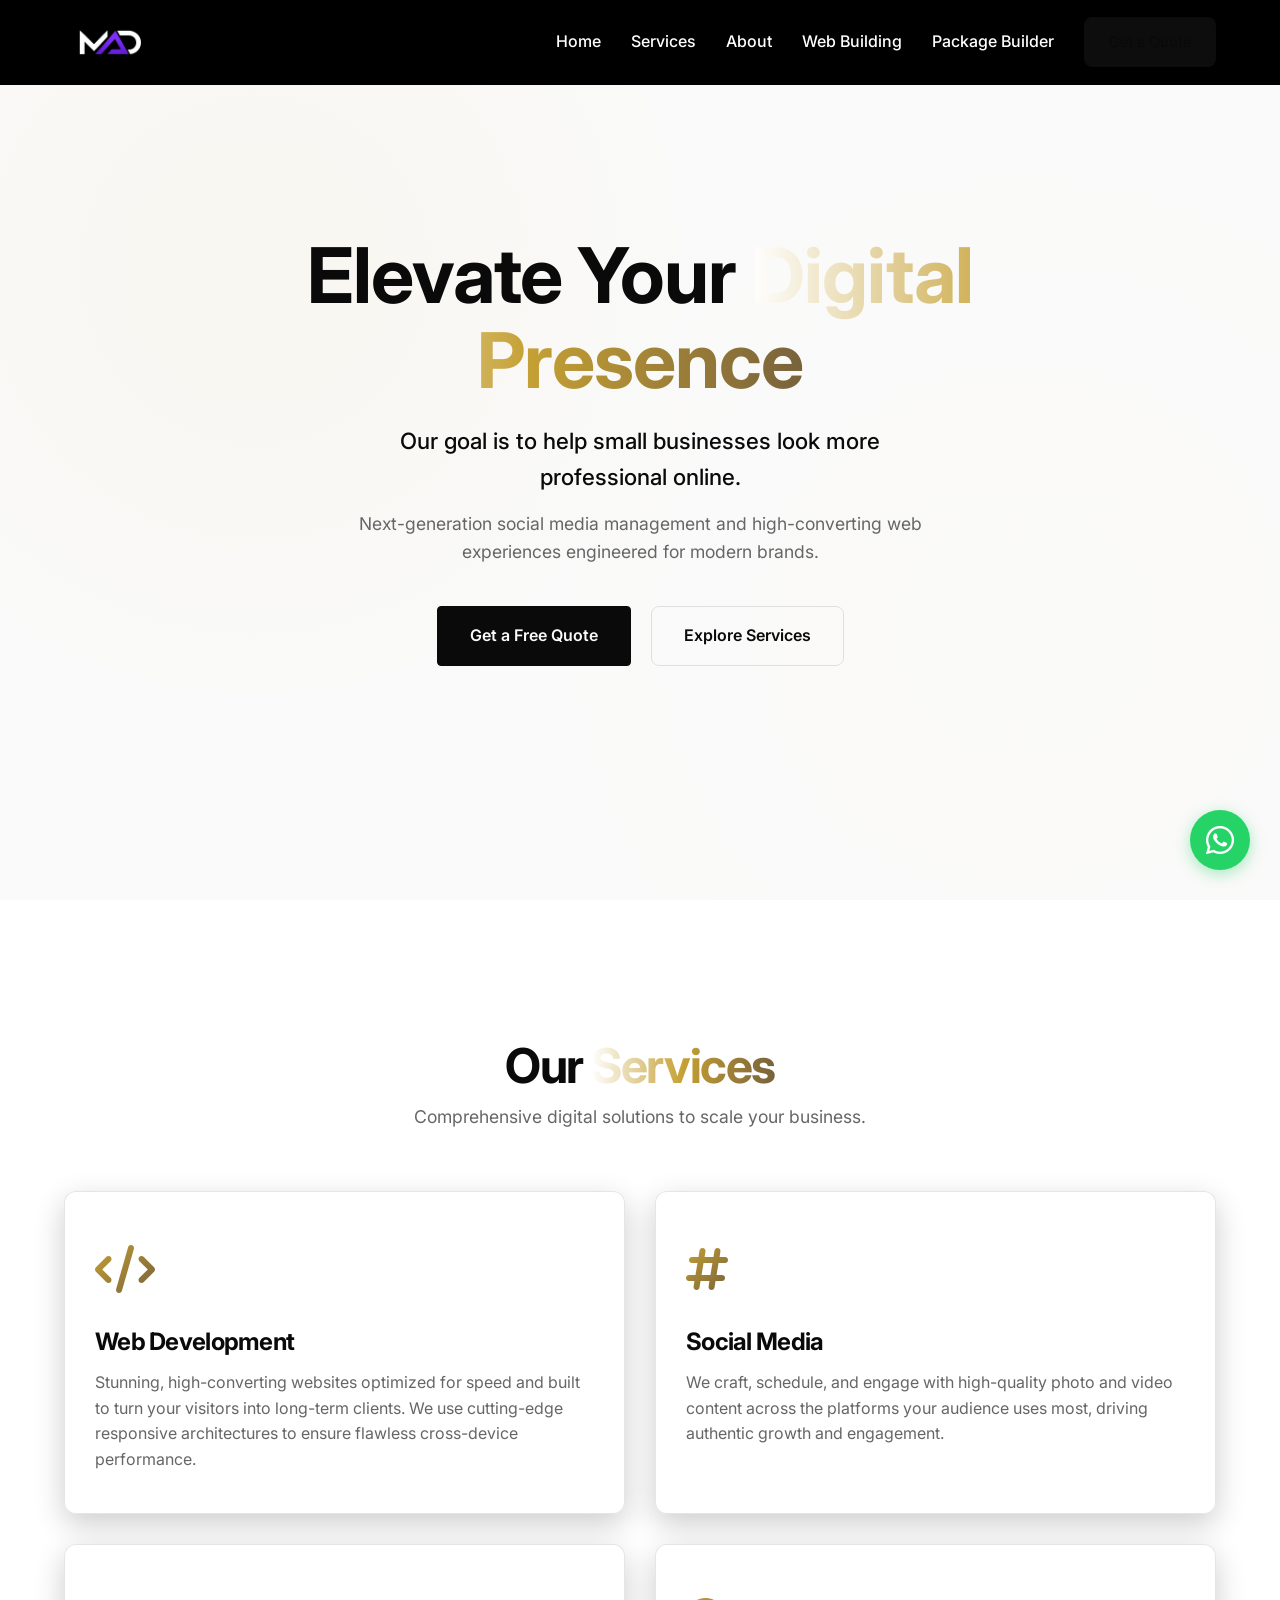
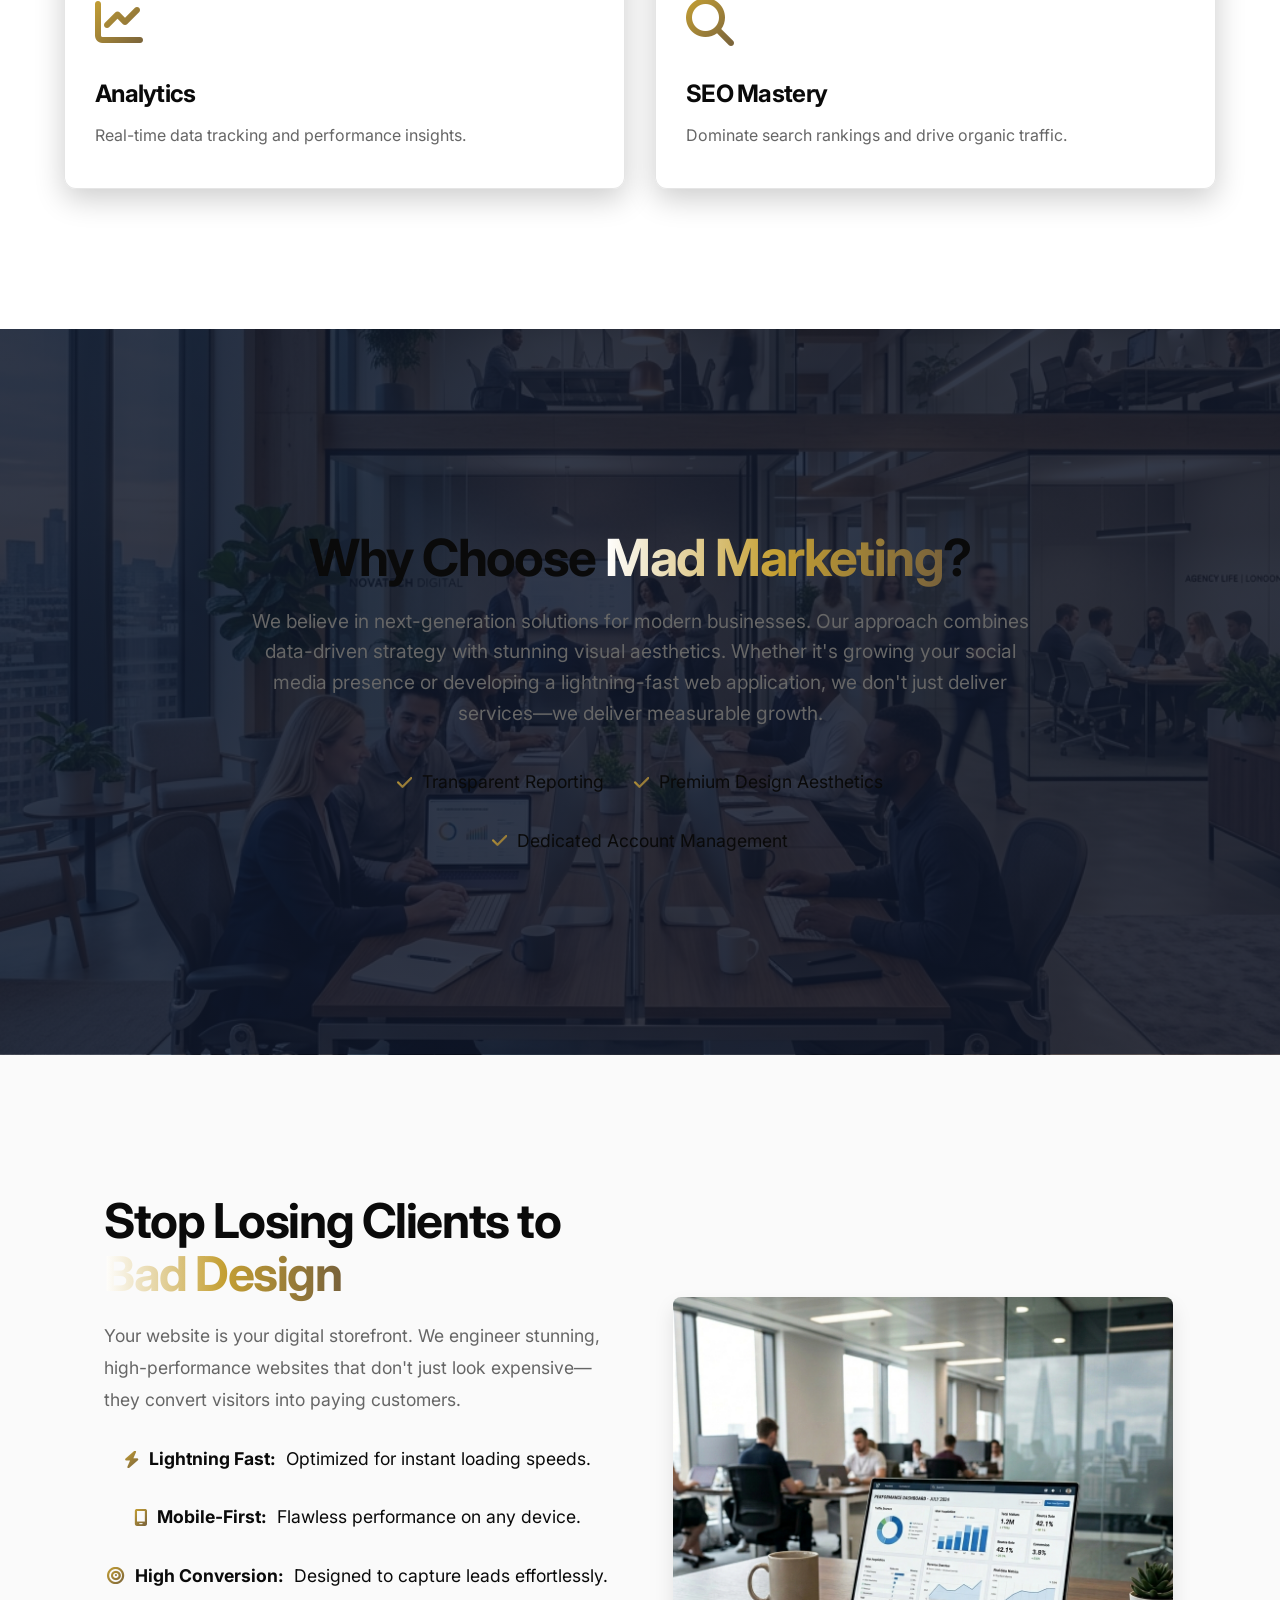
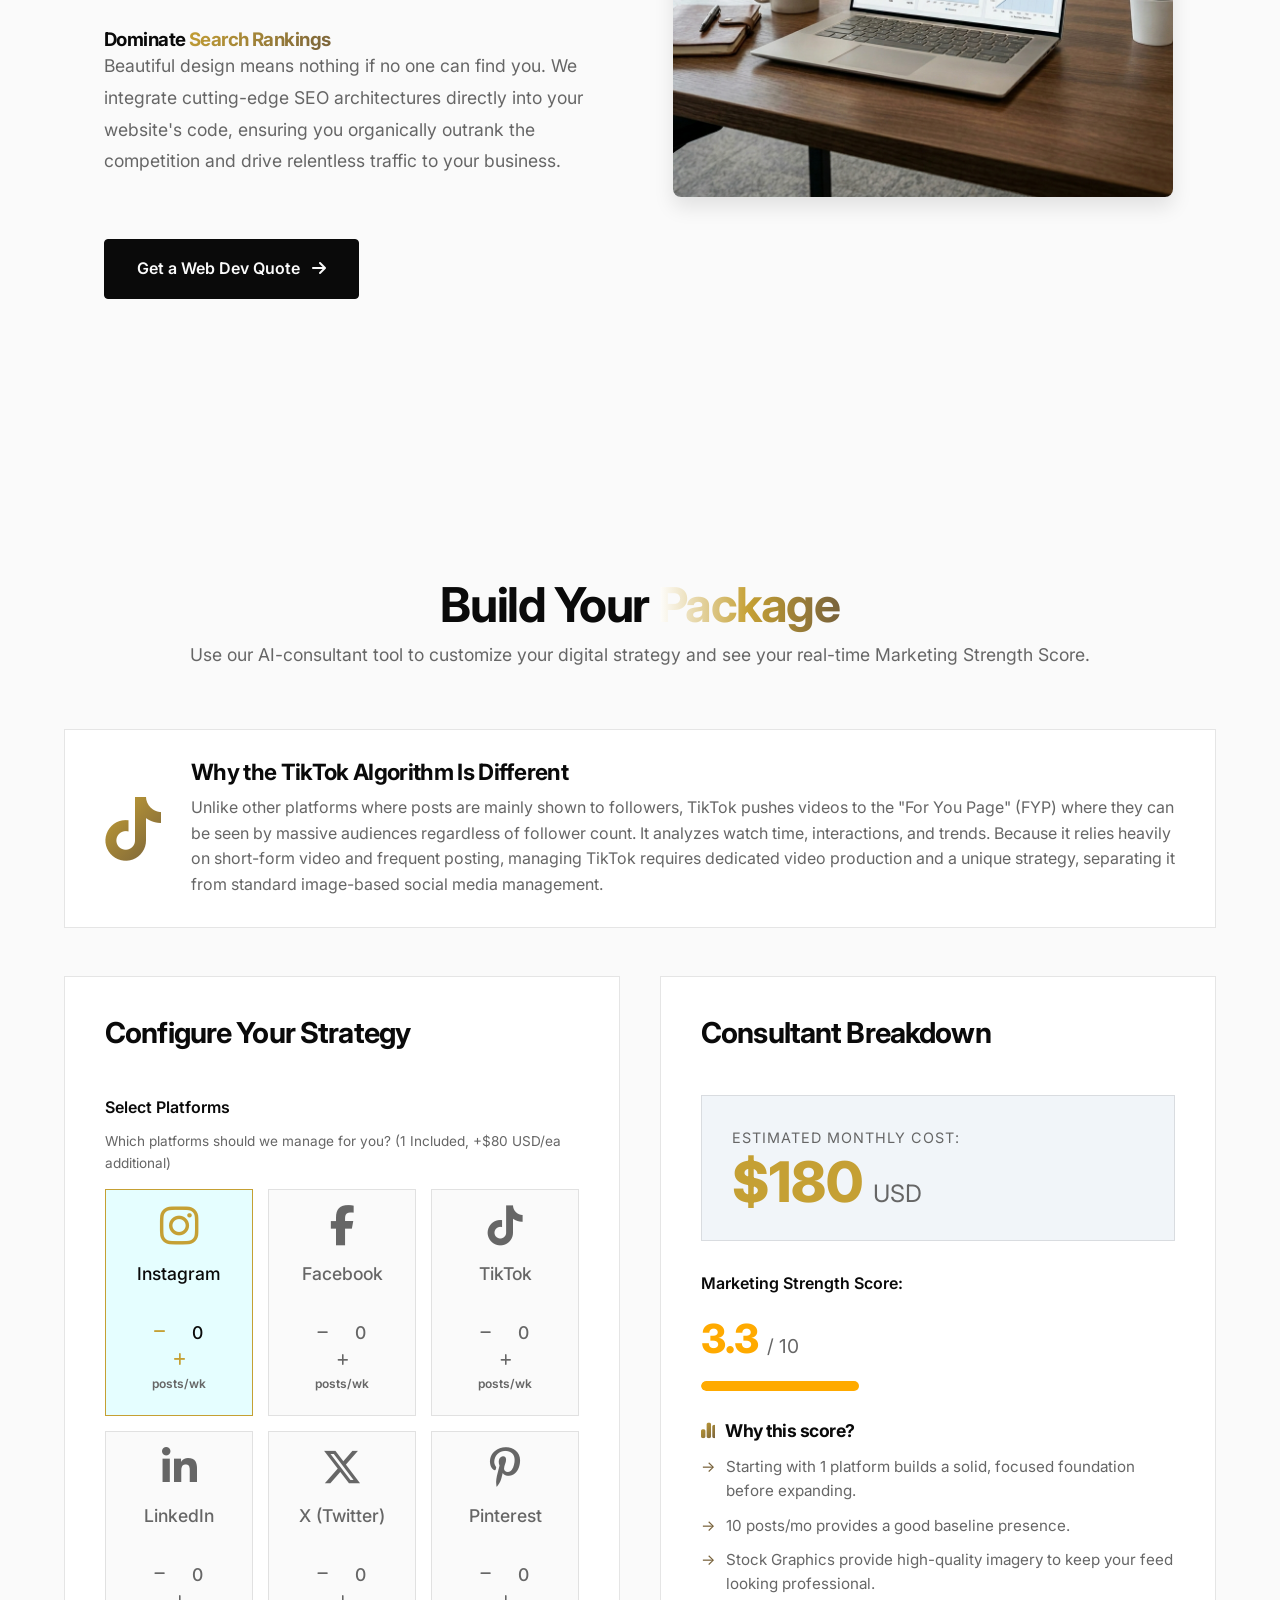
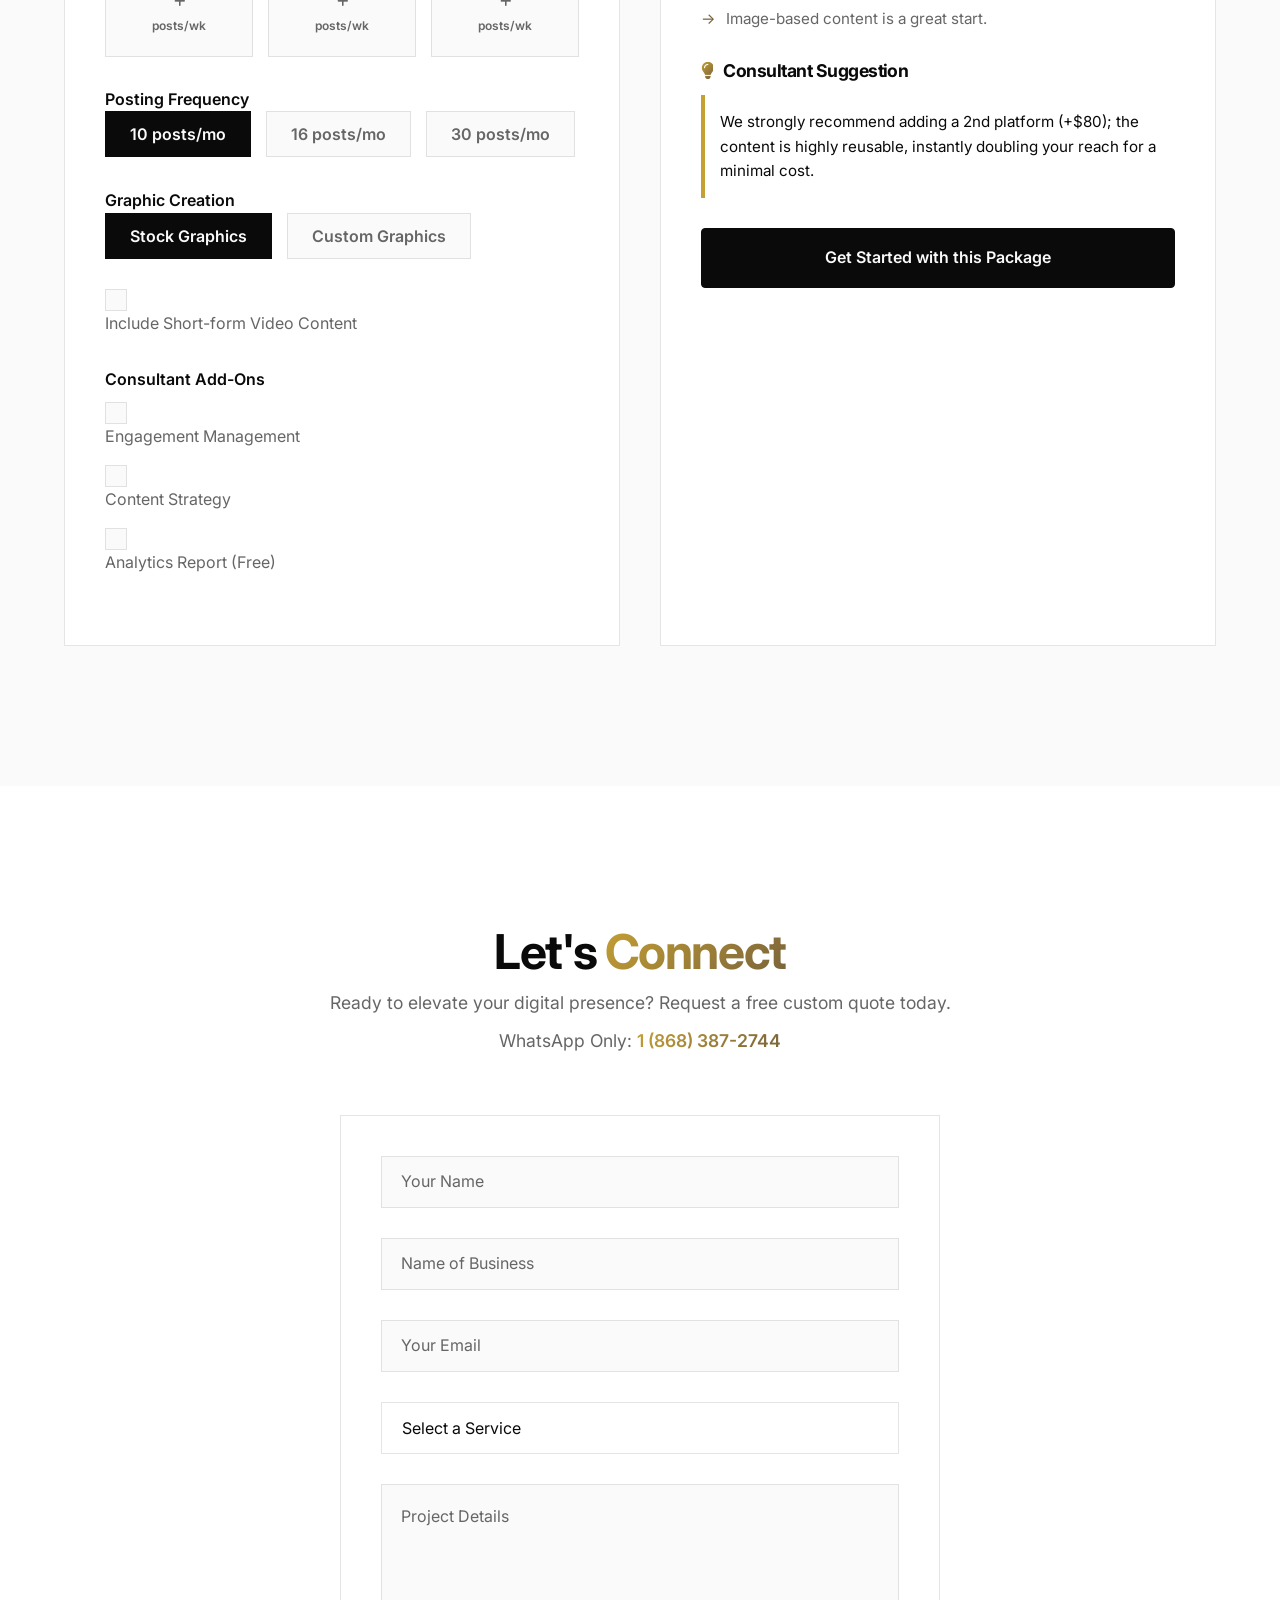
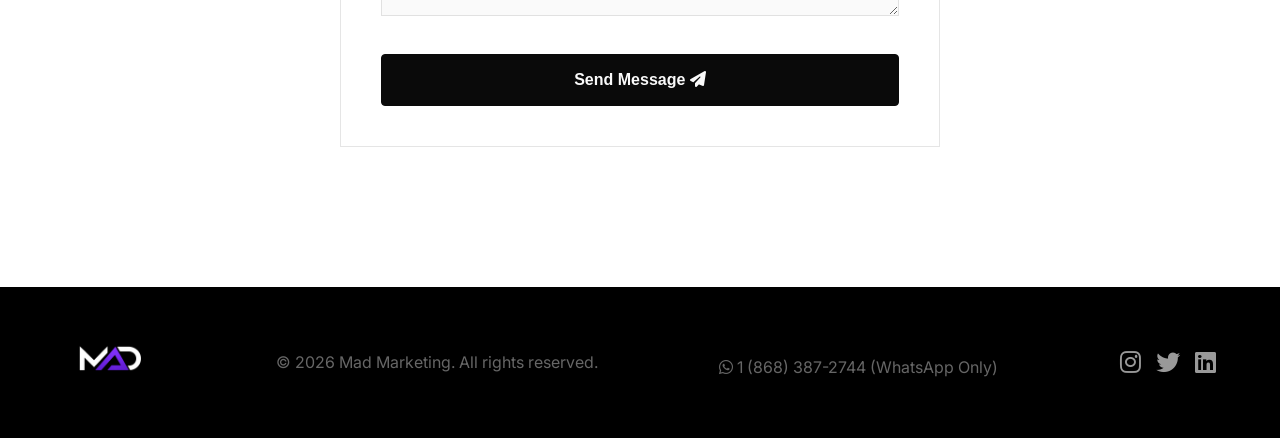
<file: index.html>
<!DOCTYPE html>
<html lang="en">

<head>
    <meta charset="UTF-8">
    <meta name="viewport" content="width=device-width, initial-scale=1.0">
    <meta name="description"
        content="Mad Marketing - Next-Generation Social Media Management and Custom Web Development tailored for modern brands. Elevate your digital presence today.">
    <meta name="keywords"
        content="Mad Marketing, Social Media Management, Web Development, Digital Marketing, SEO, Website Building, Marketing Agency">

    <!-- Open Graph / Social Media Meta Tags -->
    <meta property="og:title" content="Mad Marketing | Social Media & Web Development">
    <meta property="og:description"
        content="Next-generation social media management and high-converting web experiences engineered for modern brands.">
    <meta property="og:type" content="website">
    <meta name="robots" content="index, follow">

    <!-- Structured Data for Local Business SEO -->
    <script type="application/ld+json">
    {
      "@context": "https://schema.org",
      "@type": "ProfessionalService",
      "name": "Mad Marketing",
      "description": "Next-generation social media management and high-converting web experiences engineered for modern brands.",
      "telephone": "+18683872744",
      "email": "cityvice05@gmail.com",
      "url": "https://madmarketing.com/"
    }
    </script>

    <title>Mad Marketing | Social Media & Web Development</title>
    <link rel="icon" type="image/png" href="favicon.png">
    <!-- Google Fonts: Inter for an editorial, high-end look -->
    <link rel="preconnect" href="https://fonts.googleapis.com">
    <link rel="preconnect" href="https://fonts.gstatic.com" crossorigin>
    <link href="https://fonts.googleapis.com/css2?family=Inter:wght@300;400;500;600;700&display=swap" rel="stylesheet">
    <link rel="stylesheet" href="style.css">
    <!-- FontAwesome for Icons -->
    <link rel="stylesheet" href="https://cdnjs.cloudflare.com/ajax/libs/font-awesome/6.4.0/css/all.min.css">
</head>

<body>

    <!-- Navigation -->
    <nav class="navbar">
        <a href="#home" class="logo-link"><img src="logo.jpg" alt="Mad Marketing Logo" class="logo-img"></a>
        <ul class="nav-links">
            <li><a href="#home">Home</a></li>
            <li><a href="#services">Services</a></li>
            <li><a href="#about">About</a></li>
            <li><a href="#web-dev">Web Building</a></li>
            <li><a href="#package-builder">Package Builder</a></li>
            <li><a href="#contact" class="btn-primary-sm">Get a Quote</a></li>
        </ul>
        <div class="hamburger" role="button" aria-label="Toggle navigation menu" tabindex="0">
            <i class="fas fa-bars"></i>
        </div>
    </nav>

    <!-- Main Content -->
    <main>
        <!-- Hero Section -->
        <section id="home" class="hero">
            <div class="hero-content">
                <h1 class="hero-title">Elevate Your <span class="dynamic-text">Digital Presence</span></h1>
                <p class="hero-subtitle" style="margin-bottom: 15px; font-weight: 500; color: var(--text-primary);">Our
                    goal is to help small businesses look more professional online.</p>
                <p class="hero-subtitle" style="font-size: 1.1rem;">Next-generation social media management and
                    high-converting web experiences
                    engineered for modern brands.</p>
                <div class="hero-buttons">
                    <a href="#contact" class="btn-primary">Get a Free Quote</a>
                    <a href="#services" class="btn-secondary">Explore Services</a>
                </div>
            </div>

        </section>

        <!-- Services Section -->
        <section id="services" class="services">
            <div class="section-header">
                <h2>Our <span class="dynamic-text">Services</span></h2>
                <p>Comprehensive digital solutions to scale your business.</p>
            </div>

            <div class="corporate-grid">
                <div class="service-card group-hover-spotlight">
                    <div class="service-icon">
                        <i class="fa-solid fa-code text-gradient"></i>
                    </div>
                    <h3>Web Development</h3>
                    <p>Stunning, high-converting websites optimized for speed and built to turn your visitors into long-term clients. We use cutting-edge responsive architectures to ensure flawless cross-device performance.</p>
                </div>

                <div class="service-card group-hover-spotlight">
                    <div class="service-icon">
                        <i class="fa-solid fa-hashtag text-gradient"></i>
                    </div>
                    <h3>Social Media</h3>
                    <p>We craft, schedule, and engage with high-quality photo and video content across the platforms your audience uses most, driving authentic growth and engagement.</p>
                </div>

                <div class="service-card group-hover-spotlight">
                    <div class="service-icon">
                        <i class="fa-solid fa-chart-line text-gradient"></i>
                    </div>
                    <h3>Analytics</h3>
                    <p>Real-time data tracking and performance insights.</p>
                </div>

                <div class="service-card group-hover-spotlight">
                    <div class="service-icon">
                        <i class="fa-solid fa-magnifying-glass text-gradient"></i>
                    </div>
                    <h3>SEO Mastery</h3>
                    <p>Dominate search rankings and drive organic traffic.</p>
                </div>
            </div>
        </section>

        <!-- About Section -->
        <section id="about" class="about-section">
            <div class="about-container">
                <div class="about-content">
                    <h2>Why Choose <span class="dynamic-text">Mad Marketing</span>?</h2>
                    <p>We believe in next-generation solutions for modern businesses. Our approach combines data-driven strategy with stunning visual aesthetics. Whether it's growing your social media presence or developing a lightning-fast web application, we don't just deliver services—we deliver measurable growth.</p>
                    <ul class="about-features">
                        <li><i class="fa-solid fa-check text-gradient"></i> Transparent Reporting</li>
                        <li><i class="fa-solid fa-check text-gradient"></i> Premium Design Aesthetics</li>
                        <li><i class="fa-solid fa-check text-gradient"></i> Dedicated Account Management</li>
                    </ul>
                </div>
            </div>
        </section>

        <!-- Web Development Section -->
        <section id="web-dev" class="web-dev">
            <div class="web-dev-image">
                <img src="dashboard.png" alt="Analytics Dashboard" class="corporate-img delay-1">
            </div>
            <div class="web-dev-content">
                <h2>Stop Losing Clients to <span class="dynamic-text">Bad Design</span></h2>
                <p>Your website is your digital storefront. We engineer stunning, high-performance websites that don't just look expensive—they convert visitors into paying customers.</p>
                
                <ul class="about-features" style="margin-top: 20px;">
                    <li class="delay-1"><i class="fa-solid fa-bolt text-gradient"></i> <strong>Lightning Fast:</strong> Optimized for instant loading speeds.</li>
                    <li class="delay-2"><i class="fa-solid fa-mobile-screen text-gradient"></i> <strong>Mobile-First:</strong> Flawless performance on any device.</li>
                    <li class="delay-3"><i class="fa-solid fa-bullseye text-gradient"></i> <strong>High Conversion:</strong> Designed to capture leads effortlessly.</li>
                </ul>

                <div class="seo-info" style="margin-top: 2.5rem;">
                    <h3>Dominate <span class="text-gradient">Search Rankings</span></h3>
                    <p>Beautiful design means nothing if no one can find you. We integrate cutting-edge SEO architectures directly into your website's code, ensuring you organically outrank the competition and drive relentless traffic to your business.</p>
                </div>

                <a href="#contact" class="btn-primary" style="margin-top: 2rem; display: inline-block;"
                    onclick="document.getElementById('service').value='web'">Get a Web Dev Quote <i
                        class="fa-solid fa-arrow-right" style="margin-left: 8px;"></i></a>
            </div>
        </section>

        <!-- Package Builder & Consultant Section -->
        <section id="package-builder" class="package-builder">
            <div class="section-header">
                <h2>Build Your <span class="dynamic-text">Package</span></h2>
                <p>Use our AI-consultant tool to customize your digital strategy and see your real-time Marketing
                    Strength Score.</p>
            </div>

            <!-- TikTok Info Section (Advising on Algorithm) -->
            <div class="tiktok-info-container" style="max-width: 1200px; margin: 0 auto 3rem auto;">
                <i class="fa-brands fa-tiktok text-gradient tiktok-large-icon"></i>
                <div class="tiktok-info-text">
                    <h4>Why the TikTok Algorithm Is Different</h4>
                    <p>Unlike other platforms where posts are mainly shown to followers, TikTok pushes videos to the
                        "For You Page" (FYP) where they can be seen by massive audiences regardless of follower count.
                        It analyzes watch time, interactions, and trends. Because it relies heavily on short-form video
                        and frequent posting, managing TikTok requires dedicated video production and a unique strategy,
                        separating it from standard image-based social media management.</p>
                </div>
            </div>

            <div class="builder-container">
                <!-- Selections Panel -->
                <div class="builder-selections">
                    <h3>Configure Your Strategy</h3>
                    <form id="package-form">
                        <!-- Platforms Selection -->
                        <div class="form-group">
                            <label>Select Platforms</label>
                            <p class="help-text mb-3">Which platforms should we manage for you? (1 Included, +$80 USD/ea
                                additional)</p>
                            <div class="platform-grid" id="platform-selection">
                                <label class="platform-card">
                                    <input type="checkbox" name="platform" value="instagram" checked>
                                    <div class="platform-content">
                                        <i class="fa-brands fa-instagram"></i>
                                        <span>Instagram</span>
                                        <div class="ppw-control" onclick="handlePpwClick(event, this)">
                                            <button type="button" class="ppw-btn ppw-minus" data-dir="-1"><i
                                                    class="fa-solid fa-minus"></i></button>
                                            <span class="ppw-val" data-idx="0">0</span>
                                            <button type="button" class="ppw-btn ppw-plus" data-dir="1"><i
                                                    class="fa-solid fa-plus"></i></button>
                                            <div class="ppw-label">posts/wk</div>
                                        </div>
                                    </div>
                                </label>
                                <label class="platform-card">
                                    <input type="checkbox" name="platform" value="facebook">
                                    <div class="platform-content">
                                        <i class="fa-brands fa-facebook-f"></i>
                                        <span>Facebook</span>
                                        <div class="ppw-control" onclick="handlePpwClick(event, this)">
                                            <button type="button" class="ppw-btn ppw-minus" data-dir="-1"><i
                                                    class="fa-solid fa-minus"></i></button>
                                            <span class="ppw-val" data-idx="0">0</span>
                                            <button type="button" class="ppw-btn ppw-plus" data-dir="1"><i
                                                    class="fa-solid fa-plus"></i></button>
                                            <div class="ppw-label">posts/wk</div>
                                        </div>
                                    </div>
                                </label>
                                <label class="platform-card">
                                    <input type="checkbox" name="platform" value="tiktok">
                                    <div class="platform-content">
                                        <i class="fa-brands fa-tiktok"></i>
                                        <span>TikTok</span>
                                        <div class="ppw-control" onclick="handlePpwClick(event, this)">
                                            <button type="button" class="ppw-btn ppw-minus" data-dir="-1"><i
                                                    class="fa-solid fa-minus"></i></button>
                                            <span class="ppw-val" data-idx="0">0</span>
                                            <button type="button" class="ppw-btn ppw-plus" data-dir="1"><i
                                                    class="fa-solid fa-plus"></i></button>
                                            <div class="ppw-label">posts/wk</div>
                                        </div>
                                    </div>
                                </label>
                                <label class="platform-card">
                                    <input type="checkbox" name="platform" value="linkedin">
                                    <div class="platform-content">
                                        <i class="fa-brands fa-linkedin-in"></i>
                                        <span>LinkedIn</span>
                                        <div class="ppw-control" onclick="handlePpwClick(event, this)">
                                            <button type="button" class="ppw-btn ppw-minus" data-dir="-1"><i
                                                    class="fa-solid fa-minus"></i></button>
                                            <span class="ppw-val" data-idx="0">0</span>
                                            <button type="button" class="ppw-btn ppw-plus" data-dir="1"><i
                                                    class="fa-solid fa-plus"></i></button>
                                            <div class="ppw-label">posts/wk</div>
                                        </div>
                                    </div>
                                </label>
                                <label class="platform-card">
                                    <input type="checkbox" name="platform" value="x">
                                    <div class="platform-content">
                                        <i class="fa-brands fa-x-twitter"></i>
                                        <span>X (Twitter)</span>
                                        <div class="ppw-control" onclick="handlePpwClick(event, this)">
                                            <button type="button" class="ppw-btn ppw-minus" data-dir="-1"><i
                                                    class="fa-solid fa-minus"></i></button>
                                            <span class="ppw-val" data-idx="0">0</span>
                                            <button type="button" class="ppw-btn ppw-plus" data-dir="1"><i
                                                    class="fa-solid fa-plus"></i></button>
                                            <div class="ppw-label">posts/wk</div>
                                        </div>
                                    </div>
                                </label>
                                <label class="platform-card">
                                    <input type="checkbox" name="platform" value="pinterest">
                                    <div class="platform-content">
                                        <i class="fa-brands fa-pinterest-p"></i>
                                        <span>Pinterest</span>
                                        <div class="ppw-control" onclick="handlePpwClick(event, this)">
                                            <button type="button" class="ppw-btn ppw-minus" data-dir="-1"><i
                                                    class="fa-solid fa-minus"></i></button>
                                            <span class="ppw-val" data-idx="0">0</span>
                                            <button type="button" class="ppw-btn ppw-plus" data-dir="1"><i
                                                    class="fa-solid fa-plus"></i></button>
                                            <div class="ppw-label">posts/wk</div>
                                        </div>
                                    </div>
                                </label>

                            </div>
                        </div>

                        <!-- Posting Frequency -->
                        <div class="form-group">
                            <label>Posting Frequency</label>
                            <div class="radio-group">
                                <label class="custom-radio">
                                    <input type="radio" name="posting" value="10" checked>
                                    <span class="radio-label">10 posts/mo</span>
                                </label>
                                <label class="custom-radio">
                                    <input type="radio" name="posting" value="16">
                                    <span class="radio-label">16 posts/mo</span>
                                </label>
                                <label class="custom-radio">
                                    <input type="radio" name="posting" value="30">
                                    <span class="radio-label">30 posts/mo</span>
                                </label>
                            </div>
                        </div>

                        <!-- Content Creation -->
                        <div class="form-group">
                            <label>Graphic Creation</label>
                            <div class="radio-group">
                                <label class="custom-radio">
                                    <input type="radio" name="graphics" value="stock" checked>
                                    <span class="radio-label">Stock Graphics</span>
                                </label>
                                <label class="custom-radio">
                                    <input type="radio" name="graphics" value="custom">
                                    <span class="radio-label">Custom Graphics</span>
                                </label>
                            </div>
                        </div>

                        <!-- Video Content -->
                        <div class="form-group">
                            <label class="custom-checkbox">
                                <input type="checkbox" id="video" name="video">
                                <span class="checkbox-box"></span>
                                Include Short-form Video Content
                            </label>
                        </div>

                        <!-- Add-On Services -->
                        <div class="form-group">
                            <label>Consultant Add-Ons</label>
                            <label class="custom-checkbox">
                                <input type="checkbox" id="engagement" name="addons" value="engagement">
                                <span class="checkbox-box"></span>
                                Engagement Management
                            </label>
                            <label class="custom-checkbox mt-2">
                                <input type="checkbox" id="strategy" name="addons" value="strategy">
                                <span class="checkbox-box"></span>
                                Content Strategy
                            </label>
                            <label class="custom-checkbox mt-2">
                                <input type="checkbox" id="analytics" name="addons" value="analytics">
                                <span class="checkbox-box"></span>
                                Analytics Report (Free)
                            </label>
                        </div>
                    </form>
                </div>

                <!-- Results Panel -->
                <div class="builder-results">
                    <h3>Consultant Breakdown</h3>

                    <div class="price-estimate">
                        <span class="estimate-label">Estimated Monthly Cost:</span>
                        <div class="total-price"><span id="total-price">$180</span><span
                                style="font-size: 1.5rem; color: var(--text-muted); font-weight: 400; margin-left: 10px;">USD</span>
                        </div>
                    </div>

                    <div class="score-container">
                        <span class="score-label">Marketing Strength Score:</span>
                        <div class="strength-score">
                            <span id="score-value">4.0</span> <span class="score-max">/ 10</span>
                        </div>
                        <div class="progress-bar">
                            <div class="progress-fill" id="score-progress" style="width: 40%;"></div>
                        </div>
                    </div>

                    <div class="consultant-feedback">
                        <h4><i class="fa-solid fa-chart-simple text-gradient"></i> Why this score?</h4>
                        <ul id="score-explanation" class="feedback-list">
                            <li>Starting strong with a baseline presence.</li>
                            <li>Standard posting frequency.</li>
                        </ul>

                        <h4 class="mt-4"><i class="fa-solid fa-lightbulb text-gradient"></i> Consultant Suggestion</h4>
                        <p id="consultant-suggestion" class="feedback-text">Adding short-form video could seriously
                            increase your reach and engagement.</p>
                    </div>

                    <a href="#contact" class="btn-primary mt-4 w-100 text-center" onclick="handleGetStarted(event)">Get
                        Started with this Package</a>
                </div>
            </div>
        </section>

        <!-- Contact Section -->
        <section id="contact" class="contact">
            <div class="section-header">
                <h2>Let's <span class="text-gradient">Connect</span></h2>
                <p>Ready to elevate your digital presence? Request a free custom quote today.</p>
                <p style="margin-top: 10px; font-size: 1.1rem;">WhatsApp Only: <a href="https://wa.me/18683872744"
                        class="text-gradient" style="font-weight: 600; text-decoration: none;" target="_blank">1 (868) 387-2744</a></p>
            </div>

            <form class="contact-form" action="https://formsubmit.co/madmarketingonline@gmail.com" method="POST">
                <!-- Disable Captcha for smoother UX (optional) -->
                <input type="hidden" name="_captcha" value="false">
                <!-- Redirect back to the site after submission -->
                <input type="hidden" name="_next" value="#">

                <div class="input-group">
                    <input type="text" id="name" name="name" required placeholder=" ">
                    <label for="name">Your Name</label>
                </div>
                <div class="input-group">
                    <input type="text" id="business" name="business" placeholder=" ">
                    <label for="business">Name of Business</label>
                </div>
                <div class="input-group">
                    <input type="email" id="email" name="_replyto" required placeholder=" ">
                    <label for="email">Your Email</label>
                </div>
                <div class="input-group">
                    <select id="service" name="service" required>
                        <option value="" disabled selected>Select a Service</option>
                        <option value="social">Social Media Management</option>
                        <option value="web">Web Development</option>
                        <option value="both">Both Services</option>
                    </select>
                </div>
                <div class="input-group">
                    <textarea id="message" name="message" rows="5" required placeholder=" "></textarea>
                    <label for="message">Project Details</label>
                </div>
                <button type="submit" class="btn-primary" style="width: 100%;">Send Message <i
                        class="fa-solid fa-paper-plane"></i></button>
            </form>
        </section>

        <!-- Footer -->
        <footer>
            <div class="footer-content">
                <a href="#home" class="logo-link" style="margin-bottom: 10px;"><img src="logo.jpg" alt="Mad Marketing Logo" class="logo-img"></a>
                <p>&copy; 2026 Mad Marketing. All rights reserved.</p>
                <p style="margin-top: 10px;"><i class="fa-brands fa-whatsapp"></i> <a href="https://wa.me/18683872744"
                        style="color: inherit; text-decoration: none;" target="_blank">1 (868) 387-2744 (WhatsApp Only)</a></p>
                <div class="social-links">
                    <a href="#" aria-label="Follow us on Instagram"><i class="fa-brands fa-instagram"></i></a>
                    <a href="#" aria-label="Follow us on X (Twitter)"><i class="fa-brands fa-twitter"></i></a>
                    <a href="#" aria-label="Connect with us on LinkedIn"><i class="fa-brands fa-linkedin"></i></a>
                </div>
            </div>
        </footer>
    </main>



    <!-- Floating WhatsApp Button -->
    <a href="https://wa.me/18683872744" class="floating-whatsapp" target="_blank" rel="noopener noreferrer">
        <i class="fa-brands fa-whatsapp"></i>
    </a>

    <script src="script.js"></script>
</body>

</html>
</file>
<file: style.css>
/* =========================================
   Global Variables & Reset
   ========================================= */
:root {
    /* Color Palette - Premium Dynamic Dark Mode */
    --bg-dark: #0a0a0a;           
    --bg-surface: #111111;        
    --accent-blue: #d4af37;       
    --accent-purple: #f3e5ab;     
    --text-primary: #ffffff;
    --text-muted: #94a3b8;
    --border-color: rgba(255, 255, 255, 0.08);

    /* Gradients */
    --gradient-primary: linear-gradient(135deg, var(--accent-blue), var(--accent-purple));

    /* Effects - Soft & Premium */
    --glass-bg: rgba(20, 20, 20, 0.6);
    --glass-border: var(--border-color);
    --glass-shadow: 0 20px 40px rgba(0, 0, 0, 0.4);

    /* Typography */
    --font-main: 'Inter', sans-serif;
    
    /* Spacing */
    --section-padding: 140px 5%;
}

* {
    margin: 0;
    padding: 0;
    box-sizing: border-box;
}

html {
    scroll-behavior: smooth;
}

body {
    font-family: var(--font-main);
    background-color: var(--bg-dark);
    color: var(--text-primary);
    line-height: 1.6;
    overflow-x: hidden;
}

/* =========================================
   Typography
   ========================================= */
h1, h2, h3, h4 {
    font-weight: 700;
    line-height: 1.1;
    letter-spacing: -0.03em;
}

p {
    color: var(--text-muted);
}

.text-gradient {
    background: var(--gradient-primary);
    -webkit-background-clip: text;
    -webkit-text-fill-color: transparent;
    background-clip: text;
}

.dynamic-text {
    background: linear-gradient(90deg, #fff 0%, var(--accent-blue) 50%, var(--accent-purple) 100%);
    -webkit-background-clip: text;
    -webkit-text-fill-color: transparent;
    background-clip: text;
    font-weight: 700;
}

/* =========================================
   Components & Utilities
   ========================================= */
.btn-primary {
    display: inline-block;
    padding: 16px 32px;
    background: var(--text-primary);
    color: var(--bg-dark);
    text-decoration: none;
    font-weight: 600;
    border-radius: 4px;
    border: 1px solid var(--text-primary);
    transition: all 0.2s ease-in-out;
    cursor: pointer;
    font-size: 1rem;
}

.btn-primary:hover {
    background: transparent;
    color: var(--text-primary);
    transform: translateY(-1px);
    border-color: var(--text-primary);
}

.btn-primary-sm {
    display: inline-block;
    padding: 12px 24px;
    background: rgba(255, 255, 255, 0.05);
    color: var(--text-primary);
    text-decoration: none;
    font-weight: 500;
    border-radius: 8px;
    border: 1px solid var(--border-color);
    transition: all 0.3s cubic-bezier(0.4, 0, 0.2, 1);
    font-size: 0.9rem;
}

.btn-primary-sm:hover {
    border-color: var(--text-primary);
    background: var(--text-primary);
    color: var(--bg-dark);
}

/* =========================================
   Navigation
   ========================================= */
.navbar {
    position: fixed;
    top: 0;
    left: 0;
    width: 100%;
    padding: 12px 5%;
    display: flex;
    justify-content: space-between;
    align-items: center;
    background: #000000;
    z-index: 1000;
    border-bottom: 1px solid var(--border-color);
}

.logo-link {
    display: inline-flex;
    align-items: center;
    text-decoration: none;
    transition: opacity 0.3s ease;
}

.logo-link:hover {
    opacity: 0.8;
}

.logo-img {
    height: 60px;
    width: auto;
    object-fit: contain;
}

.nav-links {
    display: flex;
    list-style: none;
    align-items: center;
    gap: 30px;
}

.nav-links a:not(.btn-primary-sm) {
    color: #ffffff;
    text-decoration: none;
    font-weight: 500;
    transition: color 0.3s ease;
}

.nav-links a:not(.btn-primary-sm):hover {
    color: var(--accent-blue);
}

.hamburger {
    display: none;
    font-size: 1.5rem;
    cursor: pointer;
    color: var(--text-primary);
}

/* Responsive Nav */
@media (max-width: 768px) {
    .nav-links {
        display: none; /* Will implement mobile menu in JS later */
    }
    .hamburger {
        display: block;
    }
}

/* =========================================
   Hero Section
   ========================================= */
.hero {
    position: relative;
    min-height: 100vh;
    display: flex;
    align-items: center;
    justify-content: center;
    text-align: center;
    padding: 0 5%;
    overflow: hidden;
    background: radial-gradient(circle at 20% 30%, rgba(212, 175, 55, 0.05) 0%, transparent 40%),
                radial-gradient(circle at 80% 70%, rgba(243, 229, 171, 0.03) 0%, transparent 40%);
}

.hero-content {
    max-width: 800px;
    z-index: 2;
    animation: fadeUp 1s ease-out forwards;
}

.hero-title {
    font-size: clamp(3rem, 6vw, 5rem);
    margin-bottom: 20px;
    letter-spacing: -1px;
}

.hero-subtitle {
    font-size: clamp(1.1rem, 2vw, 1.4rem);
    color: var(--text-muted);
    margin-bottom: 40px;
    max-width: 600px;
    margin-inline: auto;
}

.hero-buttons {
    display: flex;
    gap: 20px;
    justify-content: center;
}

.btn-secondary {
    display: inline-block;
    padding: 16px 32px;
    background: transparent;
    color: var(--text-primary);
    text-decoration: none;
    font-weight: 600;
    border-radius: 8px;
    border: 1px solid var(--border-color);
    transition: all 0.3s cubic-bezier(0.4, 0, 0.2, 1);
    font-size: 1rem;
}

.btn-secondary:hover {
    border-color: var(--accent-blue);
    background: rgba(212, 175, 55, 0.05);
    transform: translateY(-2px);
}

/* Glow effects removed */

/* Animations */
@keyframes fadeUp {
    from {
        opacity: 0;
        transform: translateY(30px);
    }
    to {
        opacity: 1;
        transform: translateY(0);
    }
}

@media (max-width: 600px) {
    .hero-buttons {
        flex-direction: column;
        gap: 15px;
    }
}

/* =========================================
   General Section Styling
   ========================================= */
section {
    padding: var(--section-padding);
}

.section-header {
    text-align: center;
    margin-bottom: 60px;
}

.section-header h2 {
    font-size: clamp(2rem, 4vw, 3rem);
    margin-bottom: 10px;
}

.section-header p {
    font-size: 1.1rem;
}

/* =========================================
   Services Section
   ========================================= */
.services {
    background-color: var(--bg-surface);
    position: relative;
}

.corporate-grid {
    display: grid;
    grid-template-columns: repeat(2, 1fr);
    gap: 30px;
    max-width: 1200px;
    margin: 0 auto;
}

@media (max-width: 900px) {
    .corporate-grid {
        grid-template-columns: 1fr;
    }
}

.service-card {
    background: var(--glass-bg);
    border: 1px solid var(--border-color);
    border-radius: 12px;
    padding: 40px 30px;
    text-align: left;
    transition: all 0.3s cubic-bezier(0.4, 0, 0.2, 1);
    box-shadow: 0 10px 30px rgba(0, 0, 0, 0.2);
    position: relative;
    overflow: hidden;
}

.service-card::after {
    content: '';
    position: absolute;
    top: 0;
    left: -100%;
    width: 50%;
    height: 100%;
    background: linear-gradient(90deg, transparent, rgba(255, 255, 255, 0.05), transparent);
    transform: skewX(-20deg);
    transition: left 0.5s ease-in-out;
}

.service-card:hover::after {
    left: 150%;
}

.service-card:hover {
    transform: translateY(-3px);
    border-color: var(--accent-blue);
    box-shadow: 0 10px 20px rgba(0, 0, 0, 0.4);
}

/* Cursor Spotlight Hover Effect */
.group-hover-spotlight {
    position: relative;
    overflow: hidden;
}

.group-hover-spotlight::before {
    content: '';
    position: absolute;
    top: 0; left: 0; right: 0; bottom: 0;
    background: radial-gradient(
        800px circle at var(--mouse-x, 0) var(--mouse-y, 0),
        rgba(255, 255, 255, 0.06),
        transparent 40%
    );
    z-index: 0;
    pointer-events: none;
    opacity: 0;
    transition: opacity 0.3s ease;
}

.group-hover-spotlight:hover::before {
    opacity: 1;
}

.group-hover-spotlight > * {
    position: relative;
    z-index: 1;
}

.service-icon {
    font-size: 3rem;
    margin-bottom: 20px;
    display: inline-block;
}

.service-card h3 {
    font-size: 1.5rem;
    margin-bottom: 15px;
}

.service-card p {
    font-size: 1rem;
    line-height: 1.6;
}

/* =========================================
   About Section
   ========================================= */
.about-section {
    background-image: linear-gradient(rgba(15, 23, 42, 0.85), rgba(15, 23, 42, 0.85)), url('office.png');
    background-size: cover;
    background-position: center;
    background-attachment: fixed;
    width: 100%;
}

.about-container {
    max-width: 800px;
    margin: 0 auto;
    text-align: center;
    padding: 60px 0;
}

.about-content h2 {
    font-size: clamp(2.5rem, 4vw, 3.5rem);
    margin-bottom: 20px;
}

.about-content p {
    font-size: 1.2rem;
    margin-bottom: 40px;
}

.about-features {
    list-style: none;
    display: flex;
    flex-wrap: wrap;
    justify-content: center;
    gap: 30px;
}

.about-features li {
    font-size: 1.1rem;
    display: flex;
    align-items: center;
    gap: 10px;
}

.corporate-img {
    width: 100%;
    max-width: 500px;
    height: auto;
    border-radius: 8px;
    box-shadow: 0 15px 35px rgba(0, 0, 0, 0.3);
    object-fit: cover;
}

.accent-icon {
    font-size: 3rem;
    color: var(--text-primary);
    margin-bottom: 20px;
}



/* =========================================
   Web Development Section
   ========================================= */
.web-dev {
    display: flex;
    align-items: center;
    gap: 60px;
    max-width: 1200px;
    margin: 0 auto;
    flex-direction: row-reverse;
}

.web-dev-content {
    flex: 1;
}

.web-dev-content h2 {
    font-size: clamp(2rem, 4vw, 3rem);
    margin-bottom: 20px;
}

.web-dev-content p {
    font-size: 1.1rem;
    margin-bottom: 30px;
    line-height: 1.8;
}

.web-dev-image {
    flex: 1;
    display: flex;
    justify-content: center;
}

@media (max-width: 900px) {
    .web-dev {
        flex-direction: column;
        text-align: center;
    }
}

/* =========================================
   Pricing Section
   ========================================= */
.pricing {
    background-color: transparent;
}

.pricing-grid {
    display: grid;
    grid-template-columns: repeat(auto-fit, minmax(300px, 1fr));
    gap: 30px;
    max-width: 1200px;
    margin: 0 auto;
}

.pricing-card {
    background: var(--bg-surface);
    border: 1px solid var(--border-color);
    border-radius: 0;
    padding: 40px 30px;
    text-align: left;
    transition: all 0.2s ease;
    display: flex;
    flex-direction: column;
    position: relative;
    overflow: hidden;
}

.pricing-card:hover {
    border-color: var(--text-primary);
}

.pricing-card.popular {
    border-color: rgba(138, 43, 226, 0.4);
    box-shadow: 0 0 30px rgba(138, 43, 226, 0.1);
}

.popular-badge {
    position: absolute;
    top: 20px;
    right: -35px;
    background: var(--text-primary);
    color: var(--bg-dark);
    padding: 5px 40px;
    font-size: 0.8rem;
    font-weight: 600;
    transform: rotate(45deg);
}

.pricing-card h3 {
    font-size: 1.5rem;
    margin-bottom: 15px;
    color: var(--text-muted);
}

.pricing-card .price {
    font-size: 3rem;
    font-weight: 800;
    margin-bottom: 20px;
    color: var(--text-primary);
}

.pricing-card .price span {
    font-size: 1rem;
    color: var(--text-muted);
    font-weight: 400;
}

.plan-desc {
    margin-bottom: 30px;
    min-height: 50px;
}

.pricing-features {
    list-style: none;
    margin-bottom: 40px;
    text-align: left;
    flex-grow: 1;
}

.pricing-features li {
    margin-bottom: 15px;
    display: flex;
    align-items: center;
    gap: 10px;
    color: var(--text-primary);
}

.pricing-features li.disabled {
    color: var(--text-muted);
    text-decoration: line-through;
}

.pricing-features li.disabled i {
    color: var(--text-muted);
}

.pricing-card .btn-primary,
.pricing-card .btn-secondary {
    width: 100%;
    margin-top: auto;
}

/* TikTok Specific Styling */
.pricing-card.tiktok {
    border-color: rgba(0, 240, 255, 0.4);
}

.tiktok-badge {
    position: absolute;
    top: 20px;
    left: -35px;
    background: #ff0050; /* TikTok brand color accent */
    color: white;
    padding: 5px 40px;
    font-size: 0.8rem;
    font-weight: 600;
    transform: rotate(-45deg);
}

/* Pricing Extras (Add-On and Info) */
.pricing-extras {
    max-width: 1200px;
    margin: 60px auto 0;
    display: grid;
    grid-template-columns: 1fr 2fr;
    gap: 30px;
}

.addon-card, .tiktok-info {
    background: var(--bg-surface);
    border: 1px solid var(--border-color);
    border-radius: 0;
    padding: 30px;
}

.addon-card h4, .tiktok-info h4 {
    font-size: 1.2rem;
    margin-bottom: 15px;
    color: var(--accent-blue);
}

.addon-price {
    font-size: 1.5rem;
    font-weight: 800;
    color: var(--text-primary);
    margin-bottom: 10px;
}

.tiktok-info p {
    font-size: 1rem;
    line-height: 1.6;
}

@media (max-width: 900px) {
    .pricing-extras {
        grid-template-columns: 1fr;
    }
}

/* =========================================
   Package Builder Section
   ========================================= */
.package-builder {
    background-color: transparent;
}

.builder-container {
    display: grid;
    grid-template-columns: 1fr 1fr;
    gap: 40px;
    max-width: 1200px;
    margin: 0 auto;
}

.builder-selections, .builder-results {
    background: var(--bg-surface);
    border: 1px solid var(--border-color);
    border-radius: 0;
    padding: 40px;
}

.builder-selections h3, .builder-results h3 {
    font-size: 1.8rem;
    margin-bottom: 30px;
    color: var(--text-primary);
    border-bottom: 1px solid rgba(255, 255, 255, 0.1);
    padding-bottom: 15px;
}

/* Form Groups & Inputs */
.form-group {
    margin-bottom: 30px;
}

.form-group label {
    display: block;
    margin-bottom: 10px;
    font-weight: 600;
    color: var(--text-primary);
}

.help-text {
    font-size: 0.85rem;
    color: var(--text-muted);
    font-weight: 400;
}

.form-group input[type="number"] {
    width: 100px;
    padding: 12px;
    background: var(--bg-dark);
    border: 1px solid var(--border-color);
    border-radius: 0;
    color: white;
    font-size: 1rem;
    outline: none;
    transition: border-color 0.3s;
}

.form-group input[type="number"]:focus {
    border-color: var(--accent-blue);
}

/* Platform Grid Selection */
.platform-grid {
    display: grid;
    grid-template-columns: repeat(auto-fill, minmax(120px, 1fr));
    gap: 15px;
    margin-top: 15px;
}

.platform-card {
    cursor: pointer;
    position: relative;
    display: block;
    height: 100%;
}

.platform-card input[type="checkbox"] {
    position: absolute;
    opacity: 0;
    pointer-events: none;
}

.platform-card:hover {
    border-color: var(--text-primary);
}

.platform-content {
    background: var(--bg-dark);
    border: 1px solid var(--border-color);
    border-radius: 0;
    padding: 15px;
    display: flex;
    flex-direction: column;
    align-items: center;
    justify-content: flex-start;
    gap: 15px; /* Changed from 10px */
    transition: all 0.3s ease;
    color: var(--text-muted);
    height: 100%;
}

.platform-content i {
    font-size: 2.5rem; /* Changed from 1.8rem */
    color: var(--text-muted); /* Added */
    transition: color 0.3s ease; /* Changed from transform */
}

.platform-content span {
    font-size: 1.1rem; /* Changed from 0.85rem */
    font-weight: 500;
}

.platform-card:hover .platform-content {
    border-color: rgba(255, 255, 255, 0.4);
    background: rgba(255, 255, 255, 0.08);
}

.platform-card input:checked + .platform-content {
    background: rgba(0, 240, 255, 0.1);
    border-color: var(--accent-blue);
    color: var(--text-primary);
}

.platform-card input:checked + .platform-content i {
    color: var(--accent-blue);
    transform: scale(1.1);
}

.mb-3 { margin-bottom: 15px; }

/* Posts Per Week Controls */
.ppw-control {
    display: flex;
    flex-wrap: wrap;
    justify-content: center;
    align-items: center;
    margin-top: auto;
    gap: 5px 15px;
    background: transparent;
    border-radius: 0;
    padding: 6px 10px;
    width: 100%;
}

.ppw-btn {
    background: transparent;
    border: none;
    color: #8a2be2;
    cursor: pointer;
    font-size: 0.8rem;
    padding: 2px 5px;
    transition: color 0.3s ease, transform 0.1s ease;
    display: flex;
    align-items: center;
    justify-content: center;
}

.ppw-btn i {
    font-size: 0.8rem;
}

.ppw-btn:hover {
    color: #a855f7;
    transform: scale(1.2);
}

.ppw-val {
    font-weight: 700;
    font-size: 1.2rem;
    width: 25px;
    text-align: center;
}

.ppw-label {
    width: 100%;
    font-size: 0.75rem;
    color: var(--text-muted);
    text-align: center;
}

/* Custom Radios & Checkboxes */
.radio-group {
    display: flex;
    gap: 15px;
    flex-wrap: wrap;
}

.custom-radio {
    position: relative;
    cursor: pointer;
    display: inline-flex;
    align-items: center;
}

.custom-radio input {
    position: absolute;
    opacity: 0;
    cursor: pointer;
}

.radio-label {
    padding: 12px 24px;
    background: var(--bg-dark);
    border: 1px solid var(--border-color);
    border-radius: 0;
    color: var(--text-muted);
    transition: all 0.2s ease;
    user-select: none;
}

.custom-radio input:checked ~ .radio-label {
    background: var(--text-primary);
    color: var(--bg-dark);
    border-color: var(--text-primary);
    font-weight: 600;
}

.custom-radio.highlight-package .radio-label {
    border-color: var(--accent-purple);
    background: rgba(138, 43, 226, 0.1);
}

.custom-checkbox {
    display: flex;
    align-items: center;
    cursor: pointer;
    font-weight: 400 !important;
    color: var(--text-muted) !important;
    position: relative;
    user-select: none;
    margin-bottom: 0 !important;
}

.mt-2 { margin-top: 15px; }
.mt-4 { margin-top: 30px; }
.w-100 { width: 100%; }
.text-center { text-align: center; }

.custom-checkbox input {
    position: absolute;
    opacity: 0;
    cursor: pointer;
    height: 0;
    width: 0;
}

.checkbox-box {
    height: 22px;
    width: 22px;
    background-color: var(--bg-dark);
    border: 1px solid var(--border-color);
    border-radius: 0;
    margin-right: 15px;
    display: flex;
    align-items: center;
    justify-content: center;
    transition: all 0.2s;
}

.custom-checkbox input:checked ~ .checkbox-box {
    background-color: var(--text-primary);
    border-color: var(--text-primary);
}

.custom-checkbox input:checked ~ .checkbox-box:after {
    content: '\f00c';
    font-family: 'FontAwesome';
    color: var(--bg-dark);
    font-size: 12px;
}

.custom-checkbox input:checked ~ span:last-child {
    color: var(--text-primary);
}

/* Results Panel Styling */
.price-estimate {
    background: var(--bg-dark);
    border-radius: 0;
    padding: 30px;
    margin-bottom: 30px;
    border: 1px solid var(--border-color);
}

.estimate-label {
    display: block;
    color: var(--text-muted);
    margin-bottom: 5px;
    font-size: 0.9rem;
    text-transform: uppercase;
    letter-spacing: 1px;
}

.total-price {
    font-size: 3.5rem;
    font-weight: 800;
    color: var(--accent-blue);
    line-height: 1;
}

.score-container {
    margin-bottom: 30px;
}

.score-label {
    display: block;
    color: var(--text-primary);
    margin-bottom: 10px;
    font-weight: 600;
}

.strength-score {
    font-size: 2.5rem;
    font-weight: 800;
    margin-bottom: 10px;
}

#score-value {
    color: var(--accent-purple);
}

.score-max {
    font-size: 1.2rem;
    color: var(--text-muted);
    font-weight: 400;
}

.progress-bar {
    width: 100%;
    height: 10px;
    background: rgba(255, 255, 255, 0.1);
    border-radius: 5px;
    overflow: hidden;
}

.progress-fill {
    height: 100%;
    background: var(--gradient-primary);
    border-radius: 5px;
    transition: width 0.5s cubic-bezier(0.4, 0, 0.2, 1);
}

/* Feedback Styling */
.consultant-feedback h4 {
    font-size: 1.1rem;
    margin-bottom: 15px;
    display: flex;
    align-items: center;
    gap: 10px;
}

.feedback-list {
    list-style: none;
    margin-bottom: 25px;
}

.feedback-list li {
    position: relative;
    padding-left: 25px;
    margin-bottom: 10px;
    color: var(--text-muted);
    font-size: 0.95rem;
}

.feedback-list li::before {
    content: '→';
    position: absolute;
    left: 0;
    color: var(--accent-purple);
}

.feedback-text {
    background: rgba(255, 255, 255, 0.05);
    padding: 15px;
    border-left: 4px solid var(--accent-blue);
    border-radius: 0 8px 8px 0;
    font-size: 0.95rem;
    color: var(--text-primary);
}

@media (max-width: 900px) {
    .builder-container {
        grid-template-columns: 1fr;
    }
}

/* =========================================
   TikTok Info Banner
   ========================================= */
.tiktok-info-section {
    padding-top: 0;
    background-color: var(--bg-dark);
}

.tiktok-info-container {
    max-width: 1200px;
    margin: 0 auto;
    background: var(--bg-surface);
    border: 1px solid var(--border-color);
    border-radius: 0;
    padding: 30px 40px;
    display: flex;
    align-items: center;
    gap: 30px;
}

.tiktok-large-icon {
    font-size: 4rem;
    flex-shrink: 0;
}

.tiktok-info-text h4 {
    font-size: 1.4rem;
    margin-bottom: 10px;
    color: var(--text-primary);
}

.tiktok-info-text p {
    font-size: 1rem;
    line-height: 1.6;
    color: var(--text-muted);
    margin: 0;
}

@media (max-width: 768px) {
    .tiktok-info-container {
        flex-direction: column;
        text-align: center;
        padding: 30px 20px;
    }
}

/* =========================================
   Contact Form Section
   ========================================= */
.contact {
    background-color: var(--bg-surface);
}

.contact-form {
    max-width: 600px;
    margin: 0 auto;
    background: var(--bg-surface);
    padding: 40px;
    border-radius: 0;
    border: 1px solid var(--border-color);
}

.input-group {
    position: relative;
    margin-bottom: 30px;
}

.input-group input, 
.input-group textarea,
.input-group select {
    width: 100%;
    padding: 15px 20px;
    background: var(--bg-dark);
    border: 1px solid var(--border-color);
    border-radius: 0;
    color: var(--text-primary);
    font-size: 1rem;
    font-family: inherit;
    transition: all 0.3s ease;
    outline: none;
}

.input-group input:focus, 
.input-group textarea:focus,
.input-group select:focus {
    border-color: var(--accent-blue);
    background: rgba(255, 255, 255, 0.1);
}

/* Floating Label Animation */
.input-group label {
    position: absolute;
    top: 50%;
    left: 20px;
    transform: translateY(-50%);
    color: var(--text-muted);
    transition: all 0.3s ease;
    pointer-events: none;
}

.input-group textarea ~ label {
    top: 20px;
    transform: none;
}

.input-group input:focus ~ label,
.input-group input:not(:placeholder-shown) ~ label,
.input-group textarea:focus ~ label,
.input-group textarea:not(:placeholder-shown) ~ label {
    top: -10px;
    left: 15px;
    font-size: 0.8rem;
    color: var(--accent-blue);
    background: var(--bg-surface);
    padding: 0 5px;
    transform: none;
}

.input-group select {
    appearance: none;
    background-color: rgba(255, 255, 255, 0.05); /* Ensure it's dark by default */
}

/* Style the dropdown options so they aren't white when clicked */
.input-group select option {
    background-color: var(--bg-surface);
    color: var(--text-primary);
}

/* =========================================
   Footer
   ========================================= */
footer {
    padding: 40px 5%;
    background: #000000;
    color: #ffffff;
    border-top: 1px solid var(--border-color);
}

.footer-content {
    max-width: 1200px;
    margin: 0 auto;
    display: flex;
    justify-content: space-between;
    align-items: center;
    flex-wrap: wrap;
    gap: 20px;
}

.social-links {
    display: flex;
    gap: 15px;
}

.social-links a {
    color: #999999;
    font-size: 1.5rem;
    transition: color 0.3s ease;
}

.social-links a:hover {
    color: var(--accent-purple);
}



@media (max-width: 600px) {
    .footer-content {
        flex-direction: column;
        text-align: center;
    }
}

/* =========================================
   JS Animation Classes
   ========================================= */
.fade-in-section {
    opacity: 0;
    transform: translateY(40px);
    transition: opacity 0.8s ease-out, transform 0.8s ease-out;
}

.fade-in-section.visible {
    opacity: 1;
    transform: none;
}

/* =========================================
   Mobile Navigation Active State
   ========================================= */
@media (max-width: 768px) {
    .nav-links.active {
        display: flex;
        flex-direction: column;
        position: absolute;
        top: 100%;
        left: 0;
        width: 100%;
        background: var(--bg-dark);
        border-bottom: 1px solid var(--border-color);
        padding: 20px 0;
        border-bottom: 1px solid var(--glass-border);
    }
}

/* =========================================
   Light Mode Support (System Prefs)
   ========================================= */
@media (prefers-color-scheme: light) {
    :root {
        --bg-dark: #fafafa;           
        --bg-surface: #ffffff;        
        --accent-blue: #c5a034;       
        --accent-purple: #78623b;     
        --text-primary: #0a0a0a;
        --text-muted: #666666;
        --border-color: rgba(0, 0, 0, 0.1);

        --glass-bg: rgba(255, 255, 255, 0.9);
        --glass-shadow: 0 10px 30px rgba(0, 0, 0, 0.05);
    }

    .corporate-img {
        box-shadow: 0 10px 20px rgba(0, 0, 0, 0.1);
    }
    
    .price-estimate {
        background: #f1f5f9;
        border: 1px solid rgba(0, 0, 0, 0.1);
    }
}

.floating-whatsapp {
    position: fixed;
    bottom: 30px;
    right: 30px;
    background-color: #25d366;
    color: white;
    width: 60px;
    height: 60px;
    border-radius: 50%;
    display: flex;
    align-items: center;
    justify-content: center;
    font-size: 2rem;
    box-shadow: 0 4px 15px rgba(37, 211, 102, 0.4);
    z-index: 9999;
    transition: all 0.3s ease;
    text-decoration: none;
}

.floating-whatsapp:hover {
    transform: scale(1.1);
    box-shadow: 0 6px 20px rgba(37, 211, 102, 0.6);
    color: white;
}

/* =========================================
   Animations & Polish
   ========================================= */
.fade-in, .fade-in-section {
    opacity: 0;
    transform: translateY(40px);
    transition: opacity 1s cubic-bezier(0.16, 1, 0.3, 1), transform 1s cubic-bezier(0.16, 1, 0.3, 1);
}

.fade-in.visible, .fade-in-section.visible {
    opacity: 1;
    transform: translateY(0);
}

.delay-1 { transition-delay: 0.15s; animation-delay: 0.15s; }
.delay-2 { transition-delay: 0.3s; animation-delay: 0.3s; }
.delay-3 { transition-delay: 0.45s; animation-delay: 0.45s; }
</file>
